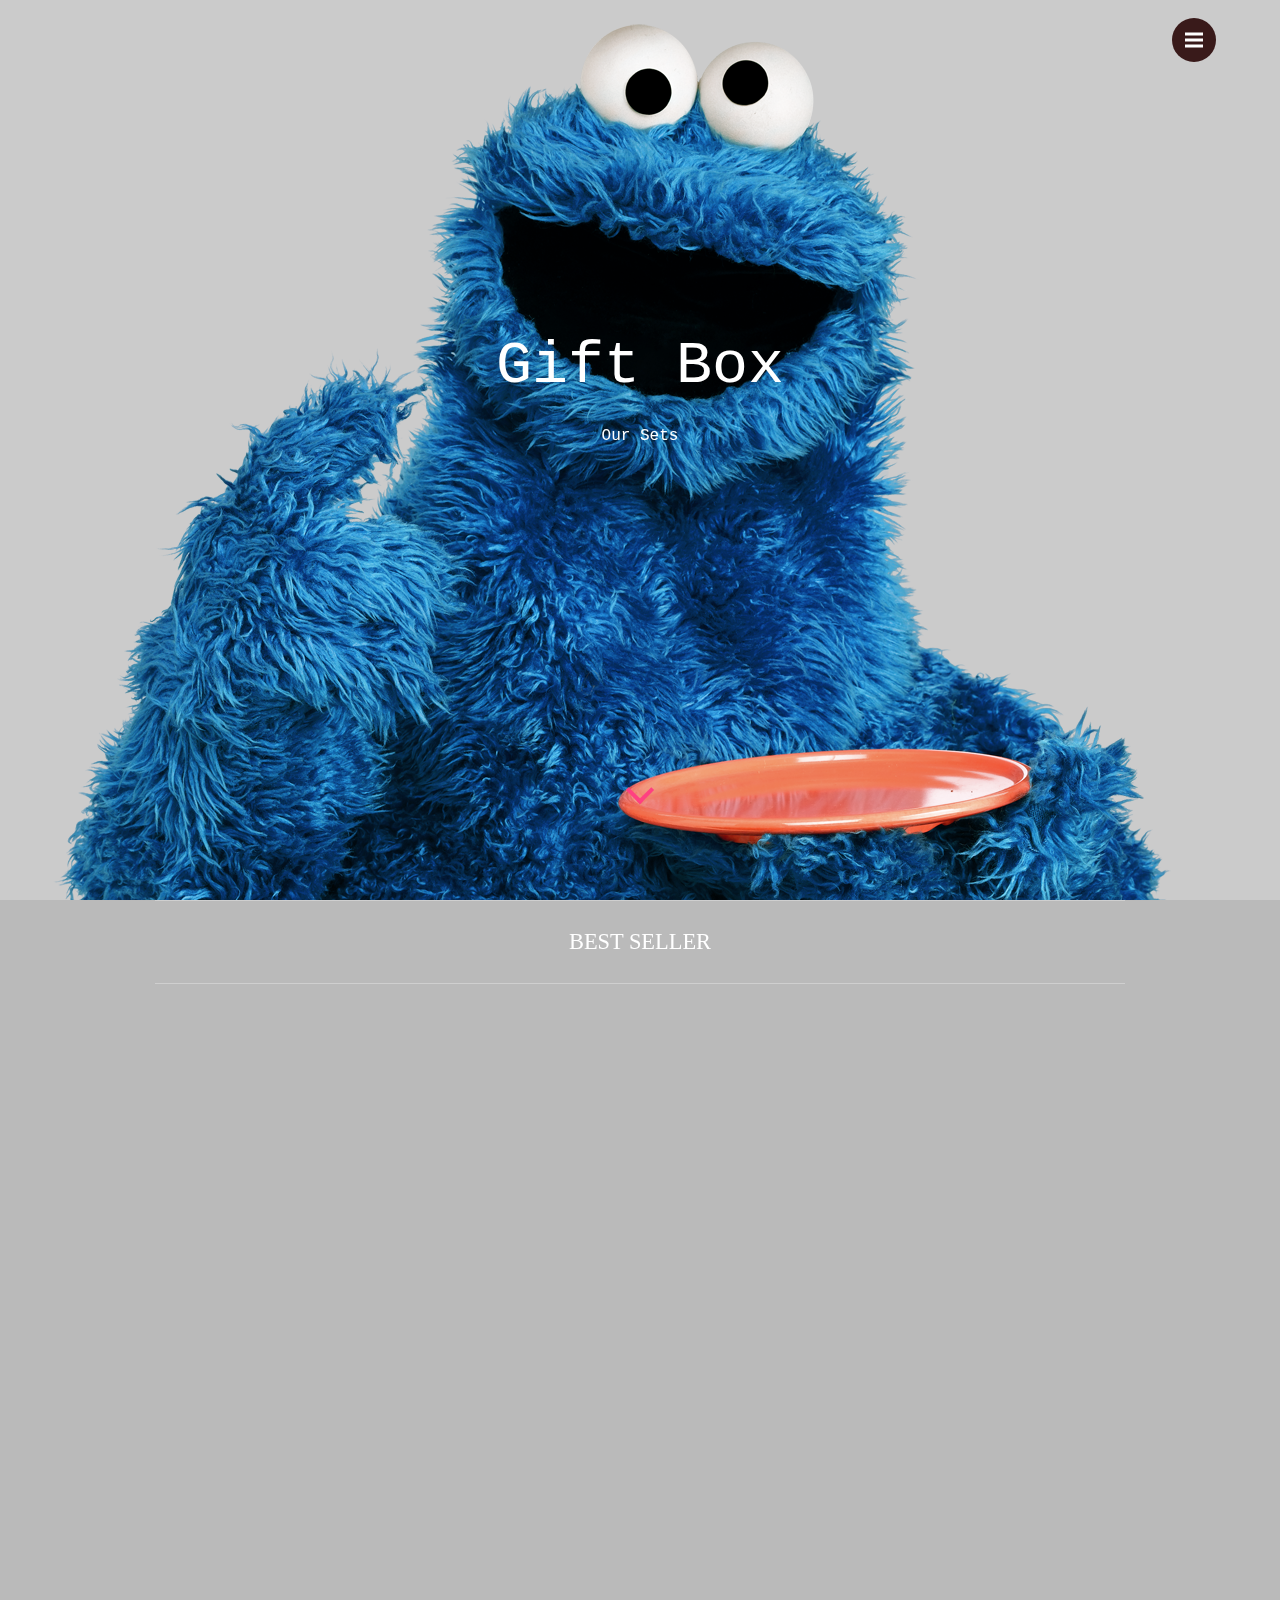
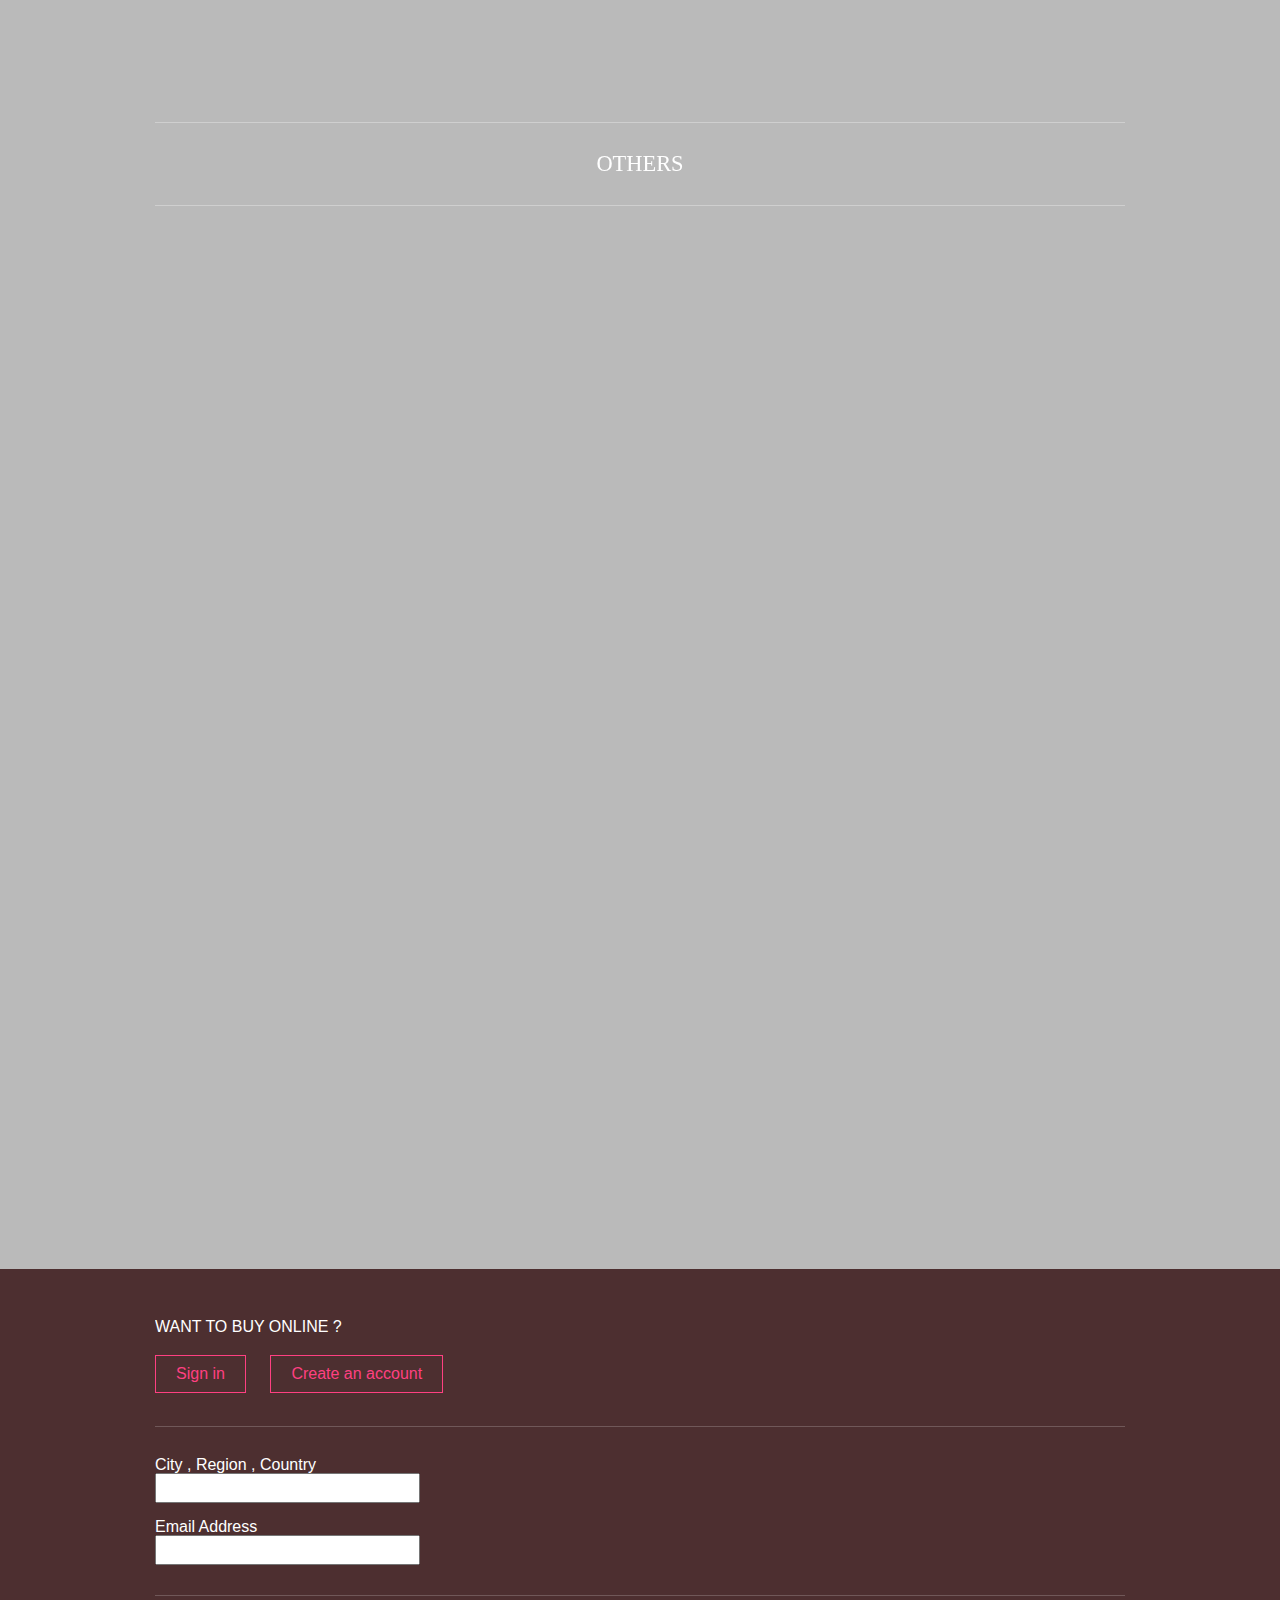
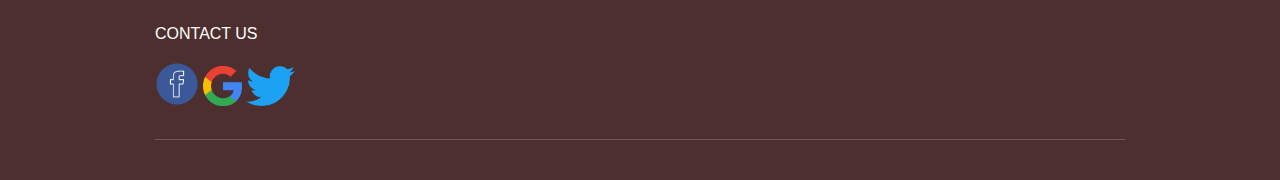
<file: index.html>
<!DOCTYPE html>
<html>
	<head>
		<meta charset="utf-8">
		<title>Gift Box</title>
		<meta name="description" content="AOS - Animate On Scroll library using CSS3">
		<meta name="keywords" content="AOS, animate on scroll, css3 scroll animations, simple scroll animations">
		<meta name="viewport" content="width=device-width">
		<link rel="stylesheet" href="css/reset.css">
	<link rel="stylesheet" href="css/menustyle.css">
	<script src="script/modernizr.js"></script>
		<link rel="stylesheet" href="css/style.css" />
		<link rel="stylesheet" href="css/aos.css" />
		<link rel="icon" type="image/png" href="img/milk-chocolate-cookie.png">
	</head>
	<body>

				<nav>
		<ul class="cd-primary-nav">
			<li><a href="home1.html" style="font-family: Impact, Haettenschweiler, 'Franklin Gothic Bold', 'Arial Black', 'sans-serif'; color:white;">HOME</a></li>
			<li><a href="NEWS.html" style="font-family: Impact, Haettenschweiler, 'Franklin Gothic Bold', 'Arial Black', 'sans-serif'; color:white;">ABOUT US</a></li>
			<li><a href="index.html" style="font-family: Impact, Haettenschweiler, 'Franklin Gothic Bold', 'Arial Black', 'sans-serif'; color:white;">GIFT BOX</a></li>
			<li><a href="cookie.html" style="font-family: Impact, Haettenschweiler, 'Franklin Gothic Bold', 'Arial Black', 'sans-serif'; color:white;">CHRISTMAS</a></li>
			<li><a href="login.html" style="font-family: Impact, Haettenschweiler, 'Franklin Gothic Bold', 'Arial Black', 'sans-serif'; color:white;">LOG IN</a></li>
		</ul>
	</nav>
	
	<div class="cd-overlay-nav">
		<span></span>
	</div>
	<div class="cd-overlay-content">
		<span></span>
	</div> 
	<a href="#0" class="cd-nav-trigger">Menu<span class="cd-icon"></span></a>
		
		
		<div class="backgrounds overlay">
			<div class="background" data-aos="fade-in" data-aos-duration="1500" data-aos-anchor=".section--hero" style="background-color:#D4D4D4;"></div>
		</div>

		<header class="hero">
			<div class="hero-center">
				<h1 class="hero__logo" data-aos="zoom-in" style="font-family:Consolas, 'Andale Mono', 'Lucida Console', 'Lucida Sans Typewriter', Monaco, 'Courier New', 'monospace'"><br>Gift Box</h1>
				<h2 class="hero__text" data-aos="fade-up" data-aos-easing="ease" data-aos-delay="400" style="font-family:Consolas, 'Andale Mono', 'Lucida Console', 'Lucida Sans Typewriter', Monaco, 'Courier New', 'monospace'"><br><br>Our <span>Sets</span></h2>
			</div>
			<span class="hero__scroll" data-aos="fade-up" data-aos-easing="ease" data-aos-delay="800">
				<i class="chevron bottom"></i>
			</span>
			
				<img src="img/Cookie-Monster-Transparent-Background-PNG.png" alt="">
			
		</header>

		<section class="section section--code">
			<div class="container">
				<h2 class="section-title" style="font-size: 140%">Best Seller</h2>
				<div class="code code--small code--left" data-aos="fade-right">
					<img src="img/5db31d4d9ddea36e03d05e8c0d325fd9.png" style="height:130%; width:150%;"></div>
			</div></section>

		<section class="section section--code">
			<div class="container">
				<h2 class="section-title" style="font-size: 140%">Others</h2>
				<div class="code code--small code--left" data-aos="flip-left">
					<pre><img src="img/product-16-800x800.png" style="height:80%; width:80%"><img src="img/blank.png" style="height:0%; width:50%"><img src="img/cookiesbox12.png" style="height:80%; width:80%"></pre>
				</div>
				<div class="code code--small code--center" data-aos="zoom-in-up">
					<pre><img src="img/tinof4-2-new.png" style="height:100%; width:100%"><img src="img/teacookies.png" style="height:90%; width:90%"></pre>
				</div>
			</div>
		</section>

		
		<section class="section section--more" style="background-color: #4D2F30">
			<div class="container" style="background-color: #4D2F30">
				<div class="section-group">
					<h3>Want to buY online ?</h3>

					<a href="login.html" class="btn"><span>Sign in</span></a>
					<a href="login.html" target="_blank" class="btn"><span>Create an account</span></a>
				</div>

				<div class="section-group">
					<h5>City , Region , Country</h5>
					<form>
					<input style="height: 30px" size="30%" type="text" name="欄位名稱">
					</form>
					<h5><br>Email Address</h5>
					<input style="height: 30px" size="30%" type="text" name="欄位名稱">
        </div>

			<div class="section-group">
					<h3>Contact us</h3>
					<a href="https://zh-tw.facebook.com/" class="social"><img src="img/facebook-circle-png.png" style="height:4.5%;width:4.5%"></a>
				<a href="https://www.google.com/intl/zh-TW/gmail/about/#" class="social"><img src="img/1004px-Google__G__Logo.svg.png" style="height:4%; width:4%"></a>
				<a href="https://twitter.com/?lang=zh-tw" class="social"><img src="img/twitter_PNG9.png" style="height:5%; width:5%"></a>
        </div>	
			</div>
		</section>

		<footer class="footer">
			<div class="container">

			</div>
		</footer>

		<script src="jquery-1.11.3.min.js"></script>
		<script src="highlight.min.js"></script>
		<script src="script/jquery-2.1.1.js"></script>
	<script src="script/velocity.min.js"></script>
	<script src="script/main.js"></script>	
		<script src="aos.js"></script>
		<!-- <script src="http://localhost:3002/dist/aos.js"></script> -->

		<script>
			AOS.init({
				easing: 'ease-out-back',
				duration: 1000
			});
		</script>

		<script>
			hljs.initHighlightingOnLoad();

			$('.hero__scroll').on('click', function(e) {
				$('html, body').animate({
					scrollTop: $(window).height()
				}, 1200);
			});
		</script>
	</body>
</html>
</file>
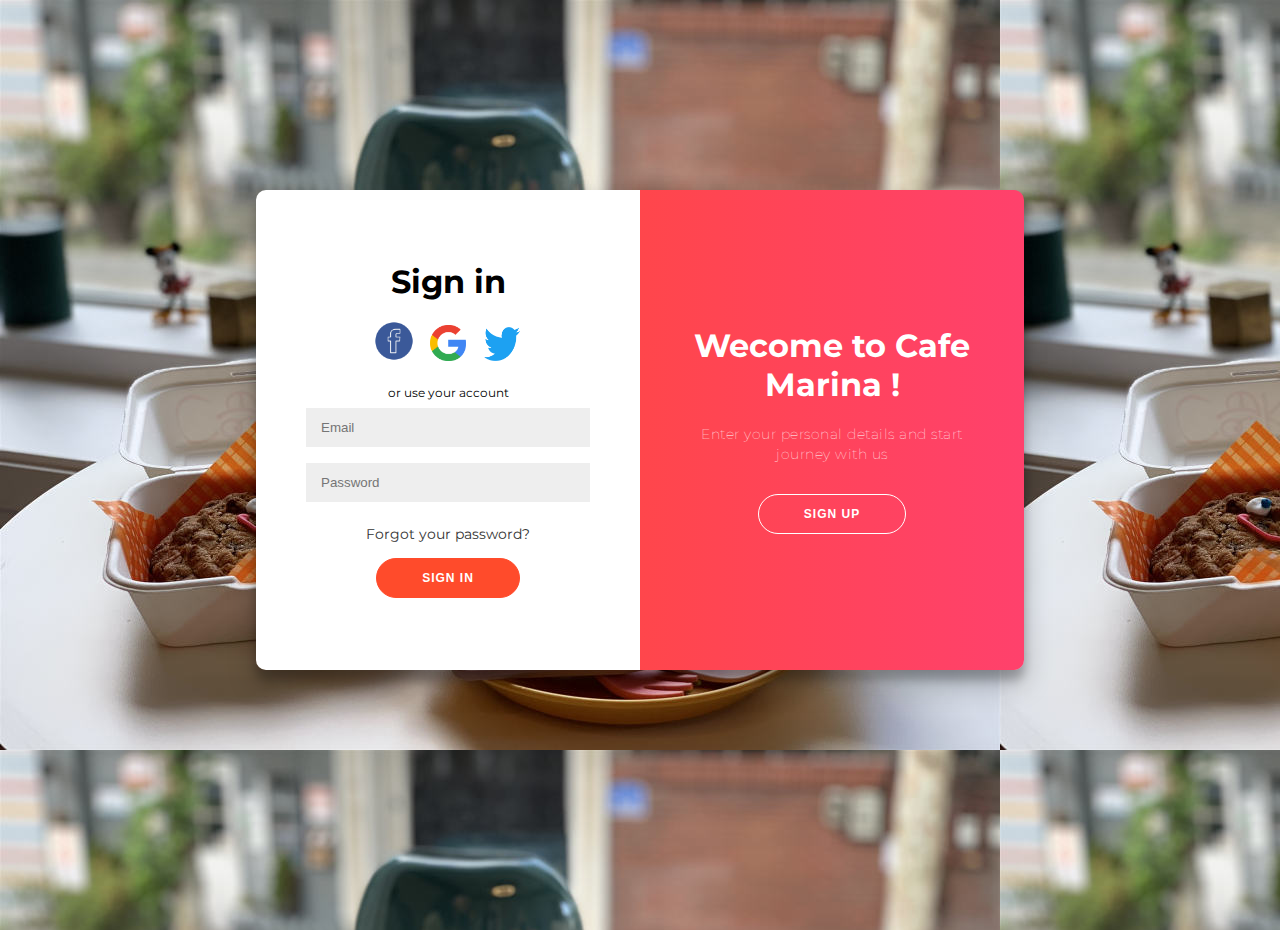
<file: login.html>
<!doctype html>
<html>
<head>
<meta charset="utf-8">
<title>Login</title>
	<link rel="stylesheet" href="css/login.css" />
	<link rel="icon" type="image/png" href="img/milk-chocolate-cookie.png">
</head>

<body background="img/2912_20190624831.jpg">
	
<div class="container" id="container">
	<div class="form-container sign-up-container">
		<form action="#">
			<h1>Jion Us</h1>
			<div class="social-container">
				<a href="https://zh-tw.facebook.com/" class="social"><img src="img/facebook-circle-png.png" style="height:100%;width:100%"></a>
				<a href="https://www.google.com/intl/zh-TW/gmail/about/#" class="social"><img src="img/1004px-Google__G__Logo.svg.png" style="height:90%; width:90%"></a>
				<a href="https://twitter.com/?lang=zh-tw" class="social"><img src="img/twitter_PNG9.png" style="height:85%; width:90%"></a>
			</div>
			<span>or use your email for registration</span>
			<input type="text" placeholder="User Name" />
			<input type="email" placeholder="Email" />
			<input type="password" placeholder="Password" />
			<button>Sign Up</button>
		</form>
	</div>
	<div class="form-container sign-in-container">
		<form action="#">
			<h1>Sign in</h1>
			<div class="social-container">
				<a href="https://zh-tw.facebook.com/" class="social"><img src="img/facebook-circle-png.png" style="height:100%;width:100%"></a>
				<a href="https://www.google.com/intl/zh-TW/gmail/about/#" class="social"><img src="img/1004px-Google__G__Logo.svg.png" style="height:90%; width:90%"></a>
				<a href="https://twitter.com/?lang=zh-tw" class="social"><img src="img/twitter_PNG9.png" style="height:85%; width:90%"></a>
			</div>
			<span>or use your account</span>
			<input type="email" placeholder="Email" />
			<input type="password" placeholder="Password" />
			<a href="#">Forgot your password?</a>
			<button>Sign In</button>
		</form>
	</div>
	<div class="overlay-container">
		<div class="overlay">
			<div class="overlay-panel overlay-left">
				<h1>Welcome Back!</h1>
				<p>To keep connected with us please login with your personal info</p>
				<button class="ghost" id="signIn">Sign In</button>
			</div>
			<div class="overlay-panel overlay-right">
				<h1>Wecome to Cafe Marina !</h1>
				<p>Enter your personal details and start journey with us</p>
				<button class="ghost" id="signUp">Sign Up</button>
			</div>
		</div>
	</div>
</div>

	<script src="login.js"></script>
</body>
</html>
</file>
<file: css/menustyle.css>
/* -------------------------------- 
Primary style
-------------------------------- */
*, *::after, *::before {
  -webkit-box-sizing: border-box;
  -moz-box-sizing: border-box;
  box-sizing: border-box;
}

*::after, *::before {
  content: '';
}

body {
  font-size: 100%;
  font-family: "PT Sans", sans-serif;
  color: #60393A;
  background-color: #A2A2A2;
}

a {
  color: white;
  text-decoration: none;
}


/* -------------------------------- 
Main components 
-------------------------------- */
html, body {
  height: 100%;
}

header {
  z-index: 3;
}

.cd-logo, .cd-nav-trigger {
  position: fixed;
  display: inline-block;
}

.cd-logo {
  top: 28px;
  left: 5%;
}
.cd-logo img {
  display: block;
}

.cd-nav-trigger {
  top: 18px;
  right: 5%;
  height: 44px;
  width: 44px;
  z-index: 5;
  /* image replacement */
  overflow: hidden;
  text-indent: 100%;
  white-space: nowrap;
}
.cd-nav-trigger .cd-icon {
  /* icon created in CSS */
  position: absolute;
  left: 50%;
  top: 50%;
  bottom: auto;
  right: auto;
  -webkit-transform: translateX(-50%) translateY(-50%);
  -moz-transform: translateX(-50%) translateY(-50%);
  -ms-transform: translateX(-50%) translateY(-50%);
  -o-transform: translateX(-50%) translateY(-50%);
  transform: translateX(-50%) translateY(-50%);
  display: inline-block;
  width: 18px;
  height: 3px;
  background-color: #ffffff;
  z-index: 10;
}
.cd-nav-trigger .cd-icon::before, .cd-nav-trigger .cd-icon:after {
  /* upper and lower lines of the menu icon */
  position: absolute;
  top: 0;
  right: 0;
  width: 100%;
  height: 100%;
  background-color: #ffffff;
  /* Force Hardware Acceleration in WebKit */
  -webkit-transform: translateZ(0);
  -moz-transform: translateZ(0);
  -ms-transform: translateZ(0);
  -o-transform: translateZ(0);
  transform: translateZ(0);
  -webkit-backface-visibility: hidden;
  backface-visibility: hidden;
  /* apply transition to transform property */
  -webkit-transition: -webkit-transform .3s;
  -moz-transition: -moz-transform .3s;
  transition: transform .3s;
}
.cd-nav-trigger .cd-icon::before {
  -webkit-transform: translateY(-6px) rotate(0deg);
  -moz-transform: translateY(-6px) rotate(0deg);
  -ms-transform: translateY(-6px) rotate(0deg);
  -o-transform: translateY(-6px) rotate(0deg);
  transform: translateY(-6px) rotate(0deg);
}
.cd-nav-trigger .cd-icon::after {
  -webkit-transform: translateY(6px) rotate(0deg);
  -moz-transform: translateY(6px) rotate(0deg);
  -ms-transform: translateY(6px) rotate(0deg);
  -o-transform: translateY(6px) rotate(0deg);
  transform: translateY(6px) rotate(0deg);
}
.cd-nav-trigger::before, .cd-nav-trigger::after {
  /* 2 rounded colored backgrounds for the menu icon */
  position: absolute;
  top: 0;
  left: 0;
  border-radius: 50%;
  height: 100%;
  width: 100%;
  /* Force Hardware Acceleration in WebKit */
  -webkit-transform: translateZ(0);
  -moz-transform: translateZ(0);
  -ms-transform: translateZ(0);
  -o-transform: translateZ(0);
  transform: translateZ(0);
  -webkit-backface-visibility: hidden;
  backface-visibility: hidden;
  -webkit-transition-property: -webkit-transform;
  -moz-transition-property: -moz-transform;
  transition-property: transform;
}
.cd-nav-trigger::before {
  background-color: #391A1A;
  -webkit-transform: scale(1);
  -moz-transform: scale(1);
  -ms-transform: scale(1);
  -o-transform: scale(1);
  transform: scale(1);
  -webkit-transition-duration: 0.3s;
  -moz-transition-duration: 0.3s;
  transition-duration: 0.3s;
  -webkit-transition-delay: 0.4s;
  -moz-transition-delay: 0.4s;
  transition-delay: 0.4s;
}
.cd-nav-trigger::after {
  background-color: #A2A2A2;
  -webkit-transform: scale(0);
  -moz-transform: scale(0);
  -ms-transform: scale(0);
  -o-transform: scale(0);
  transform: scale(0);
  -webkit-transition-duration: 0s;
  -moz-transition-duration: 0s;
  transition-duration: 0s;
  -webkit-transition-delay: 0s;
  -moz-transition-delay: 0s;
  transition-delay: 0s;
}
.cd-nav-trigger.close-nav::before {
  /* user clicks on the .cd-nav-trigger element - 1st rounded background disappears */
  -webkit-transform: scale(0);
  -moz-transform: scale(0);
  -ms-transform: scale(0);
  -o-transform: scale(0);
  transform: scale(0);
}
.cd-nav-trigger.close-nav::after {
  /* user clicks on the .cd-nav-trigger element - 2nd rounded background appears */
  -webkit-transform: scale(1);
  -moz-transform: scale(1);
  -ms-transform: scale(1);
  -o-transform: scale(1);
  transform: scale(1);
  -webkit-transition-duration: 0.3s;
  -moz-transition-duration: 0.3s;
  transition-duration: 0.3s;
  -webkit-transition-delay: 0.4s;
  -moz-transition-delay: 0.4s;
  transition-delay: 0.4s;
}
.cd-nav-trigger.close-nav .cd-icon {
  /* user clicks on the .cd-nav-trigger element - transform the icon */
  background-color: rgba(255, 255, 255, 0);
}
.cd-nav-trigger.close-nav .cd-icon::before, .cd-nav-trigger.close-nav .cd-icon::after {
  background-color: white;
}
.cd-nav-trigger.close-nav .cd-icon::before {
  -webkit-transform: translateY(0) rotate(45deg);
  -moz-transform: translateY(0) rotate(45deg);
  -ms-transform: translateY(0) rotate(45deg);
  -o-transform: translateY(0) rotate(45deg);
  transform: translateY(0) rotate(45deg);
}
.cd-nav-trigger.close-nav .cd-icon::after {
  -webkit-transform: translateY(0) rotate(-45deg);
  -moz-transform: translateY(0) rotate(-45deg);
  -ms-transform: translateY(0) rotate(-45deg);
  -o-transform: translateY(0) rotate(-45deg);
  transform: translateY(0) rotate(-45deg);
}

.cd-primary-nav {
  /* by default it's hidden */
  position: fixed;
  left: 0;
  top: 0;
  height: 100%;
  width: 100%;
  padding: 80px 5%;
  z-index: 3;
  background-color: #391A1A;
  overflow: auto;
  /* this fixes the buggy scrolling on webkit browsers - mobile devices only - when overflow property is applied */
  -webkit-overflow-scrolling: touch;
  visibility: hidden;
  opacity: 0;
  -webkit-transition: visibility 0s, opacity 0.3s;
  -moz-transition: visibility 0s, opacity 0.3s;
  transition: visibility 0s, opacity 0.3s;
}
.cd-primary-nav li {
  margin: 1.6em 0;
  text-align: center;
  text-transform: capitalize;
}
.cd-primary-nav a {
  font-size: 20px;
  font-size: 1.25rem;
  -webkit-font-smoothing: antialiased;
  -moz-osx-font-smoothing: grayscale;
  -webkit-transition: color 0.2s;
  -moz-transition: color 0.2s;
  transition: color 0.2s;
}
.no-touch .cd-primary-nav a:hover {
  color: #ffffff;
}
.cd-primary-nav.fade-in {
  /* navigation visible at the end of the circle animation */
  visibility: visible;
  opacity: 1;
}
@media only screen and (min-width: 768px) {
  .cd-primary-nav li {
    margin: 2em 0;
  }
  .cd-primary-nav a {
    font-size: 28px;
    font-size: 1.75rem;
  }
}
@media only screen and (min-width: 1170px) {
  .cd-primary-nav li {
    margin: 2.6em 0;
  }
  .cd-primary-nav a {
    font-size: 32px;
    font-size: 2rem;
  }
}

.cd-overlay-nav, .cd-overlay-content {
  /* containers of the 2 main rounded backgrounds - these containers are used to position the rounded bgs behind the menu icon */
  position: fixed;
  top: 18px;
  right: 5%;
  height: 4px;
  width: 4px;
  -webkit-transform: translateX(-20px) translateY(20px);
  -moz-transform: translateX(-20px) translateY(20px);
  -ms-transform: translateX(-20px) translateY(20px);
  -o-transform: translateX(-20px) translateY(20px);
  transform: translateX(-20px) translateY(20px);
}
.cd-overlay-nav span, .cd-overlay-content span {
  display: inline-block;
  position: absolute;
  border-radius: 50%;
  /* Force Hardware Acceleration in WebKit */
  -webkit-transform: translateZ(0);
  -moz-transform: translateZ(0);
  -ms-transform: translateZ(0);
  -o-transform: translateZ(0);
  transform: translateZ(0);
  -webkit-backface-visibility: hidden;
  backface-visibility: hidden;
  will-change: transform;
  -webkit-transform-origin: 50% 50%;
  -moz-transform-origin: 50% 50%;
  -ms-transform-origin: 50% 50%;
  -o-transform-origin: 50% 50%;
  transform-origin: 50% 50%;
  -webkit-transform: scale(0);
  -moz-transform: scale(0);
  -ms-transform: scale(0);
  -o-transform: scale(0);
  transform: scale(0);
}
.cd-overlay-nav.is-hidden, .cd-overlay-content.is-hidden {
  /* background fades out at the end of the animation */
  opacity: 0;
  visibility: hidden;
  -webkit-transition: opacity .3s 0s, visibility 0s .3s;
  -moz-transition: opacity .3s 0s, visibility 0s .3s;
  transition: opacity .3s 0s, visibility 0s .3s;
}

.cd-overlay-nav {
  /* main rounded colored bg 1 */
  z-index: 2;
}
.cd-overlay-nav span {
  background-color: #391A1A;
}

.cd-overlay-content {
  /* main rounded colored bg 2 */
  z-index: 4;
}
.cd-overlay-content span {
  background-color: #A2A2A2;
}

.cd-content {
  /* just some dummy content */
  padding: 80px 0;
  width: 90%;
  max-width: 768px;
  margin: 0 auto;
  z-index: 1;
}
.cd-content .cd-intro {
  height: 200px;
  padding-top: 4.6em;
}
.cd-content h1 {
  text-align: center;
  font-size: 20px;
  font-size: 1.25rem;
}
.cd-content p {
  line-height: 1.5;
  color: #A2A2A2;
}
@media only screen and (min-width: 768px) {
  .cd-content .cd-intro {
    height: 250px;
    padding-top: 6em;
  }
  .cd-content h1 {
    font-size: 28px;
    font-size: 1.75rem;
  }
  .cd-content p {
    font-size: 18px;
    font-size: 1.125rem;
    line-height: 1.8;
  }
}
</file>
<file: css/style.css>
.hljs-comment {
  color: #898ea4; }

/* Atelier-Sulphurpool Red */
.hljs-variable,
.hljs-tag,
.hljs-regexp,
.hljs-name,
.ruby .hljs-constant,
.xml .hljs-tag .hljs-title,
.xml .hljs-pi,
.xml .hljs-doctype,
.html .hljs-doctype,
.css .hljs-id,
.css .hljs-class,
.css .hljs-pseudo {
  color: deepskyblue; }

.hljs-attribute {
  color: lightskyblue; }

/* Atelier-Sulphurpool Orange */
.hljs-number,
.hljs-preprocessor,
.hljs-built_in,
.hljs-literal,
.hljs-params,
.hljs-constant {
  color: #c76b29; }

/* Atelier-Sulphurpool Yellow */
.ruby .hljs-class .hljs-title,
.css .hljs-rule .hljs-attribute {
  color: #c08b30; }

/* Atelier-Sulphurpool Green */
.hljs-string,
.hljs-value,
.hljs-inheritance,
.hljs-header,
.ruby .hljs-symbol,
.xml .hljs-cdata {
  color: darkorange; }

/* Atelier-Sulphurpool Aqua */
.hljs-title,
.css .hljs-hexcolor {
  color: #22a2c9; }

/* Atelier-Sulphurpool Blue */
.hljs-function,
.python .hljs-decorator,
.python .hljs-title,
.ruby .hljs-function .hljs-title,
.ruby .hljs-title .hljs-keyword,
.perl .hljs-sub,
.javascript .hljs-title,
.coffeescript .hljs-title {
  color: #3d8fd1; }

/* Atelier-Sulphurpool Purple */
.hljs-keyword,
.javascript .hljs-function {
  color: #6679cc; }

.hljs {
  display: block;
  overflow-x: auto;
  background: #202746;
  color: #979db4;
  padding: 0.5em;
  -webkit-text-size-adjust: none; }

.coffeescript .javascript,
.javascript .xml,
.tex .hljs-formula,
.xml .javascript,
.xml .vbscript,
.xml .css,
.xml .hljs-cdata {
  opacity: 0.5; }

body {
  font-family: Helvetica,Tahoma;
  margin: 0;
  padding: 0;
  overflow-x: hidden;
  background-color:#BABABA;
}

*,
*:before,
*:after {
  box-sizing: border-box; }

a {
  text-decoration: none;
  color: #FF4081; }

/**
 * Backgrounds
 */
.backgrounds {
  width: 100%;
  height: 100%;
  position: fixed;
  -webkit-transform: translateZ(0);
          transform: translateZ(0);
  z-index: -1; }
  .backgrounds .background {
    width: 100%;
    height: 100%;
    background-size: cover;
    position: absolute;
    left: 0;
    top: 0;
    background-attachment: fixed; }

.overlay:after {
  content: '';
  position: absolute;
  left: 0;
  right: 0;
  bottom: 0;
  top: 0;
  background: #C8C8C8;
  opacity: 0.8; }

/**
 * Hero
 */
.hero {
  width: 100%;
  height: 100vh;
  position: center;
  overflow: hidden;
  color: #FFF;
  text-align: center; }

.hero-center {
  width: 100%;
  position: absolute;
  top: 40%;
  left: 0;
  -webkit-transform: translate(0, -50%);
      -ms-transform: translate(0, -50%);
          transform: translate(0, -50%); }

.hero__logo {
  font-size: 60px;
  color:white; }

.hero__text {
  font-weight: normal;
  opacity: 0.8; }

.hero__scroll {
  position: absolute;
  bottom: 60px;
  width: 200px;
  margin: auto;
  display: block;
  cursor: pointer;
  padding-bottom: 40px;
  left: 0;
  right: 0;
  text-transform: uppercase; }
  .hero__scroll .chevron {
    margin-top: 20px;
    display: block;
    -webkit-animation: pulse 2s infinite;
            animation: pulse 2s infinite;
    color: #FF4081; }

@-webkit-keyframes pulse {
  0% {
    -webkit-transform: translate(0, 0);
            transform: translate(0, 0); }
  50% {
    -webkit-transform: translate(0, 10px);
            transform: translate(0, 10px); }
  100% {
    -webkit-transform: translate(0, 0);
            transform: translate(0, 0); } }

@keyframes pulse {
  0% {
    -webkit-transform: translate(0, 0);
            transform: translate(0, 0); }
  50% {
    -webkit-transform: translate(0, 10px);
            transform: translate(0, 10px); }
  100% {
    -webkit-transform: translate(0, 0);
            transform: translate(0, 0); } }

.octocat {
  position: absolute;
  top: 20px;
  right: 20px;
  width: 80px; }
  .octocat img {
    display: block;
    width: 100%; }

.chevron::before {
  border-style: solid;
  border-width: 0.25em 0.25em 0 0;
  content: '';
  display: inline-block;
  height: 20px;
  position: relative;
  -webkit-transform: rotate(-45deg);
      -ms-transform: rotate(-45deg);
          transform: rotate(-45deg);
  vertical-align: top;
  width: 20px; }

.chevron.right:before {
  left: 0;
  -webkit-transform: rotate(45deg);
      -ms-transform: rotate(45deg);
          transform: rotate(45deg); }

.chevron.bottom:before {
  top: 0;
  -webkit-transform: rotate(135deg);
      -ms-transform: rotate(135deg);
          transform: rotate(135deg); }

.chevron.left:before {
  left: 0.25em;
  -webkit-transform: rotate(-135deg);
      -ms-transform: rotate(-135deg);
          transform: rotate(-135deg); }

/**
 * Sections
 */
.section {
  width: 100%;
  float: left;
  overflow: hidden; }

.section-title {
  text-align: center;
	font-family: Impact, Haettenschweiler, "Franklin Gothic Bold", "Arial Black", "sans-serif";
	
  color: #FFF;
  text-transform: uppercase;
  font-weight: normal;
  padding: 30px 0;
  border-top: 1px solid rgba(255, 255, 255, 0.3);
  border-bottom: 1px solid rgba(255, 255, 255, 0.3);
  width: 100%;
  clear: both; }

.container {
  width: 970px;
  margin: 0 auto;
  max-width: 90%;
  -webkit-transform: translateZ(1000px);
          transform: translateZ(1000px); }

.code {
  width: 50%;
  clear: both;
  height: 100%;
 
  border-radius: 2px;
  margin: 5vh 0;
  padding: 10px; }
  .code pre, .code code {
    height: 100%;
}
  .code code {
    top:0px; }
  .code--small code {
    padding-top: 50px; }
  .code--left {
    float: left; }
  .code--center {
    float:left;
	left:50%;}
  .code--right {
    float: right; }
  .code--wider {
    width: 60%; }
    .code--wider code {
      padding-top: 60px; }

.section--more {
  color: #FFF;
  background: #0E0F34;
  padding: 20px 0 40px 0; }

.section-group {
  border-bottom: 1px solid rgba(255, 255, 255, 0.2);
  padding: 30px 0; }
  .section-group h3 {
    margin: 0 0 20px 0;
    text-transform: uppercase; }
  .section-group h4 {
    font-weight: normal;
    color: rgba(255, 255, 255, 0.6); }
  .section-group code {
    padding: 20px;
    font-size: 1.2em; }
  .section-group .btn {
    margin-right: 20px; }

.btn {
  padding: 10px 20px;
  border: 1px solid #FF4081;
  display: inline-block;
  position: relative;
  -webkit-transition: all 0.2s ease;
          transition: all 0.2s ease;
  overflow: hidden; }
  .btn:before {
    content: '';
    position: absolute;
    left: 0;
    right: 0;
    width: 1px;
    top: 0;
    bottom: 0;
    margin: auto;
    background: #FF4081;
    -webkit-transition: -webkit-transform 0.2s ease;
            transition: transform 0.2s ease;
    z-index: 0;
    opacity: 0; }
  .btn span {
    position: relative;
    z-index: 5; }
  .btn:hover {
    color: #FFF; }
    .btn:hover:before {
      -webkit-transform: scaleX(200);
          -ms-transform: scaleX(200);
              transform: scaleX(200);
      opacity: 1; }
</file>
<file: css/login.css>
@import url('https://fonts.googleapis.com/css?family=Montserrat:400,800');

* {
	box-sizing: border-box;
}

body {
	display: flex;
	justify-content: center;
	align-items: center;
	flex-direction: column;
	font-family: 'Montserrat', sans-serif;
	height: 100vh;
	margin: -20px 0 50px;
	overflow-y: hidden;
}

h1 {
	font-weight: bold;
	margin: 0;
}

h2 {
	text-align: center;
}

p {
	font-size: 14px;
	font-weight: 100;
	line-height: 20px;
	letter-spacing: 0.5px;
	margin: 20px 0 30px;
}

span {
	font-size: 12px;
}

a {
	color: #333;
	font-size: 14px;
	text-decoration: none;
	margin: 15px 0;
}

button {
	border-radius: 20px;
	border: 1px solid #FF4B2B;
	background-color: #FF4B2B;
	color: #FFFFFF;
	font-size: 12px;
	font-weight: bold;
	padding: 12px 45px;
	letter-spacing: 1px;
	text-transform: uppercase;
	transition: transform 80ms ease-in;
}

button:active {
	transform: scale(0.95);
}

button:focus {
	outline: none;
}

button.ghost {
	background-color: transparent;
	border-color: #FFFFFF;
}

button.ghost:hover{
  background-color: white;
  color: #FF4B2B;
}
button:hover{
  background-color: white;
  color: #FF4B2B;
}




form {
	background-color: #FFFFFF;
	display: flex;
	align-items: center;
	justify-content: center;
	flex-direction: column;
	padding: 0 50px;
	height: 100%;
	text-align: center;
}

input {
	background-color: #eee;
	border: none;
	padding: 12px 15px;
	margin: 8px 0;
	width: 100%;
}

.container {
	
	border-radius: 10px;
  	box-shadow: 0 14px 28px rgba(0,0,0,0.25), 
			0 10px 10px rgba(0,0,0,0.22);
	position: relative;
	overflow: hidden;
	width: 768px;
	max-width: 100%;
	min-height: 480px;
}

.form-container {
	position: absolute;
	top: 0;
	height: 100%;
	transition: all 0.6s ease-in-out;
}

.sign-in-container {
	left: 0;
	width: 50%;
	z-index: 2;
}

.container.right-panel-active .sign-in-container {

	transform: translateX(100%);
}

.sign-up-container {
	left: 0;
	width: 50%;
	opacity: 0;
	z-index: 1;
}

.container.right-panel-active .sign-up-container {
	transform: translateX(100%);
	opacity: 1;
	z-index: 5;
	animation: show 0.6s;
}

@keyframes show {
	0%, 49.99% {
		opacity: 0;
		z-index: 1;
	}
	
	50%, 100% {
		opacity: 1;
		z-index: 5;
	}
}

.overlay-container {

	position: absolute;
	top: 0;
	left: 50%;
	width: 50%;
	height: 100%;
	overflow: hidden;
	transition: transform 0.6s ease-in-out;
	z-index: 100;
}

.container.right-panel-active .overlay-container{

	transform: translateX(-100%);
}

.overlay {

	background: -webkit-linear-gradient(to right, #FF4B2B, #FF416C);
	background: linear-gradient(to right, #FF4B2B, #FF416C);
	background-repeat: no-repeat;
	background-size: cover;
	background-position: 0 0;
	color: #FFFFFF;
	position: relative;
	left: -100%;
	height: 100%;
	width: 200%;
  	transform: translateX(0);
	transition: transform 0.6s ease-in-out;
}

.container.right-panel-active .overlay {
	
  	transform: translateX(50%);
}

.overlay-panel {
	
	position: absolute;
	display: flex;
	align-items: center;
	justify-content: center;
	flex-direction: column;
	padding: 0 40px;
	text-align: center;
	top: 0;
	height: 100%;
	width: 50%;
	transform: translateX(0);
	transition: transform 0.6s ease-in-out;
}

.overlay-left {
	transform: translateX(-20%);
}

.container.right-panel-active .overlay-left {
	transform: translateX(0);
}

.overlay-right {
	right: 0;
	transform: translateX(0);
}

.container.right-panel-active .overlay-right {

	transform: translateX(20%);
}

.social-container {
	margin: 20px 0;
}

.social-container a {
	display: inline-flex;
	justify-content: center;
	align-items: center;
	margin: 0 5px;
	height: 40px;
	width: 40px;
}
</file>
